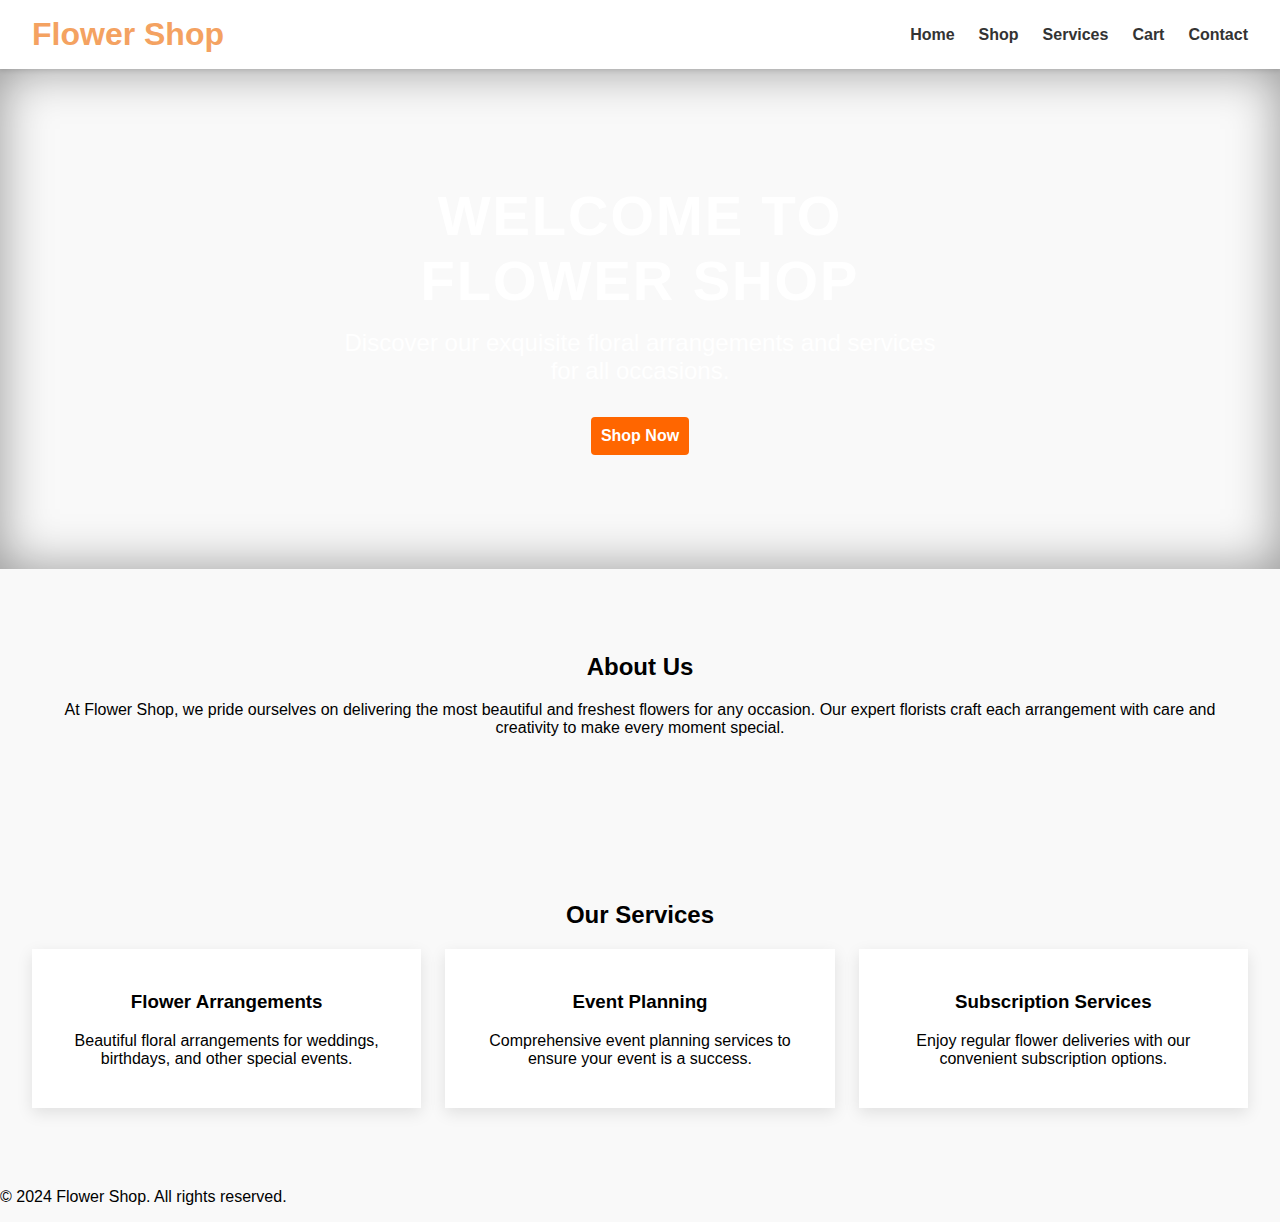
<file: Index.html>
<!DOCTYPE html>
<html lang="en">
<head>
    <meta charset="UTF-8">
    <meta name="viewport" content="width=device-width, initial-scale=1.0">
    <meta name="description" content="Welcome to Flower Shop, where you can discover exquisite floral arrangements and services for all occasions.">
    <title>Flower Shop - Home</title>
    <link rel="stylesheet" href="style.css">
</head>
<body>
    <header>
        <div class="logo">Flower Shop</div>
        <nav>
            <ul>
                <li><a href="index.html">Home</a></li>
                <li><a href="shop.html">Shop</a></li>
                <li><a href="services.html">Services</a></li>
                <li><a href="cart.html">Cart</a></li>
                <li><a href="contact.html">Contact</a></li>
            </ul>
        </nav>
        <div class="menu-toggle">
            <span></span>
            <span></span>
            <span></span>
        </div>
    </header>

    <section class="hero">
        <div class="hero-content">
            <h1>Welcome to Flower Shop</h1>
            <p>Discover our exquisite floral arrangements and services for all occasions.</p>
            <a href="shop.html" class="btn">Shop Now</a>
        </div>
    </section>

    <section id="about">
        <h2>About Us</h2>
        <p>At Flower Shop, we pride ourselves on delivering the most beautiful and freshest flowers for any occasion. Our expert florists craft each arrangement with care and creativity to make every moment special.</p>
    </section>

    <section id="services">
        <h2>Our Services</h2>
        <div class="service-list">
            <div class="service-item">
                <h3>Flower Arrangements</h3>
                <p>Beautiful floral arrangements for weddings, birthdays, and other special events.</p>
            </div>
            <div class="service-item">
                <h3>Event Planning</h3>
                <p>Comprehensive event planning services to ensure your event is a success.</p>
            </div>
            <div class="service-item">
                <h3>Subscription Services</h3>
                <p>Enjoy regular flower deliveries with our convenient subscription options.</p>
            </div>
        </div>
    </section>

    <footer>
        <p>&copy; 2024 Flower Shop. All rights reserved.</p>
    </footer>

    <script src="script.js"></script>
</body>
</html>
</file>
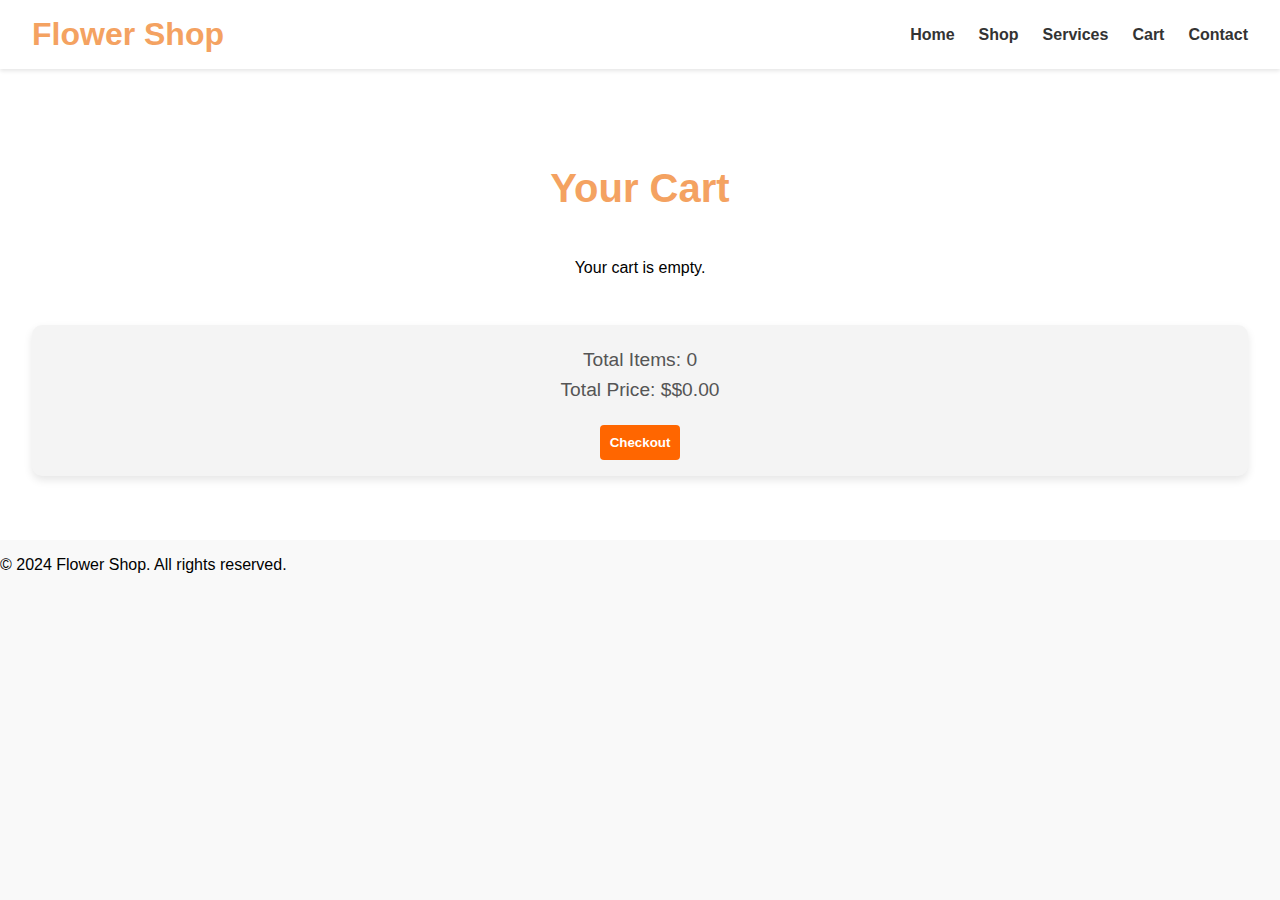
<file: Cart.html>
<!DOCTYPE html>
<html lang="en">
<head>
    <meta charset="UTF-8">
    <meta name="viewport" content="width=device-width, initial-scale=1.0">
    <title>Cart - Flower Shop</title>
    <link rel="stylesheet" href="style.css">
</head>
<body>
    <header>
        <div class="logo">Flower Shop</div>
        <nav>
            <ul>
                <li><a href="index.html">Home</a></li>
                <li><a href="shop.html">Shop</a></li>
                <li><a href="services.html">Services</a></li>
                <li><a href="cart.html">Cart</a></li>
                <li><a href="contact.html">Contact</a></li>
            </ul>
        </nav>
        <div class="menu-toggle">
            <span></span>
            <span></span>
            <span></span>
        </div>
    </header>

    <section id="cart">
        <h2>Your Cart</h2>
        <div class="cart-container" id="cart-items"></div>
        <div class="cart-summary">
            <p>Total Items: <span id="total-items">0</span></p>
            <p>Total Price: $<span id="total-price">0.00</span></p>
            <button class="btn checkout-btn">Checkout</button>
        </div>
    </section>

    <footer>
        <p>&copy; 2024 Flower Shop. All rights reserved.</p>
    </footer>

    <script src="script.js"></script>
</body>
</html>
</file>
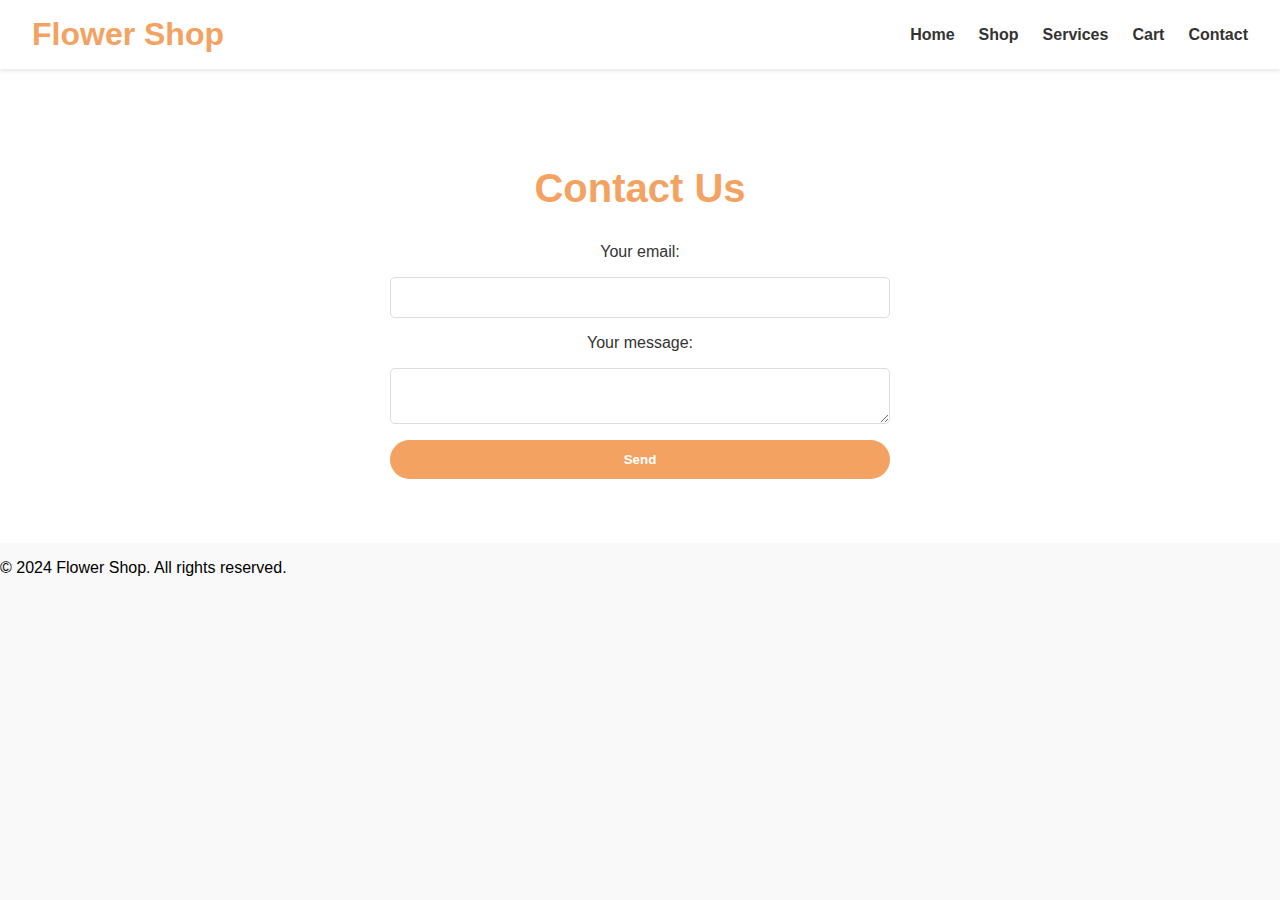
<file: Contact.html>
<!DOCTYPE html>
<html lang="en">
<head>
    <meta charset="UTF-8">
    <meta name="viewport" content="width=device-width, initial-scale=1.0">
    <title>Contact Us - Flower Shop</title>
    <link rel="stylesheet" href="style.css">
</head>
<body>
    <header>
        <div class="logo">Flower Shop</div>
        <nav>
            <ul>
                <li><a href="index.html">Home</a></li>
                <li><a href="shop.html">Shop</a></li>
                <li><a href="services.html">Services</a></li>
                <li><a href="cart.html">Cart</a></li>
                <li><a href="contact.html">Contact</a></li>
            </ul>
        </nav>
        <div class="menu-toggle">
            <span></span>
            <span></span>
            <span></span>
        </div>
    </header>

    <section id="contact">
        <h2>Contact Us</h2>
        <div class="contact-container">
            <div class="contact-form">
                <form action="https://formspree.io/f/xnnakokq" method="POST">
                    <label for="email">Your email:</label>
                    <input type="email" name="email" id="email" required>

                    <label for="message">Your message:</label>
                    <textarea name="message" id="message" required></textarea>

                    <button type="submit">Send</button>
                </form>
            </div>
        </div>
    </section>

    <footer>
        <p>&copy; 2024 Flower Shop. All rights reserved.</p>
    </footer>

    <script src="script.js"></script>
</body>
</html>
</file>
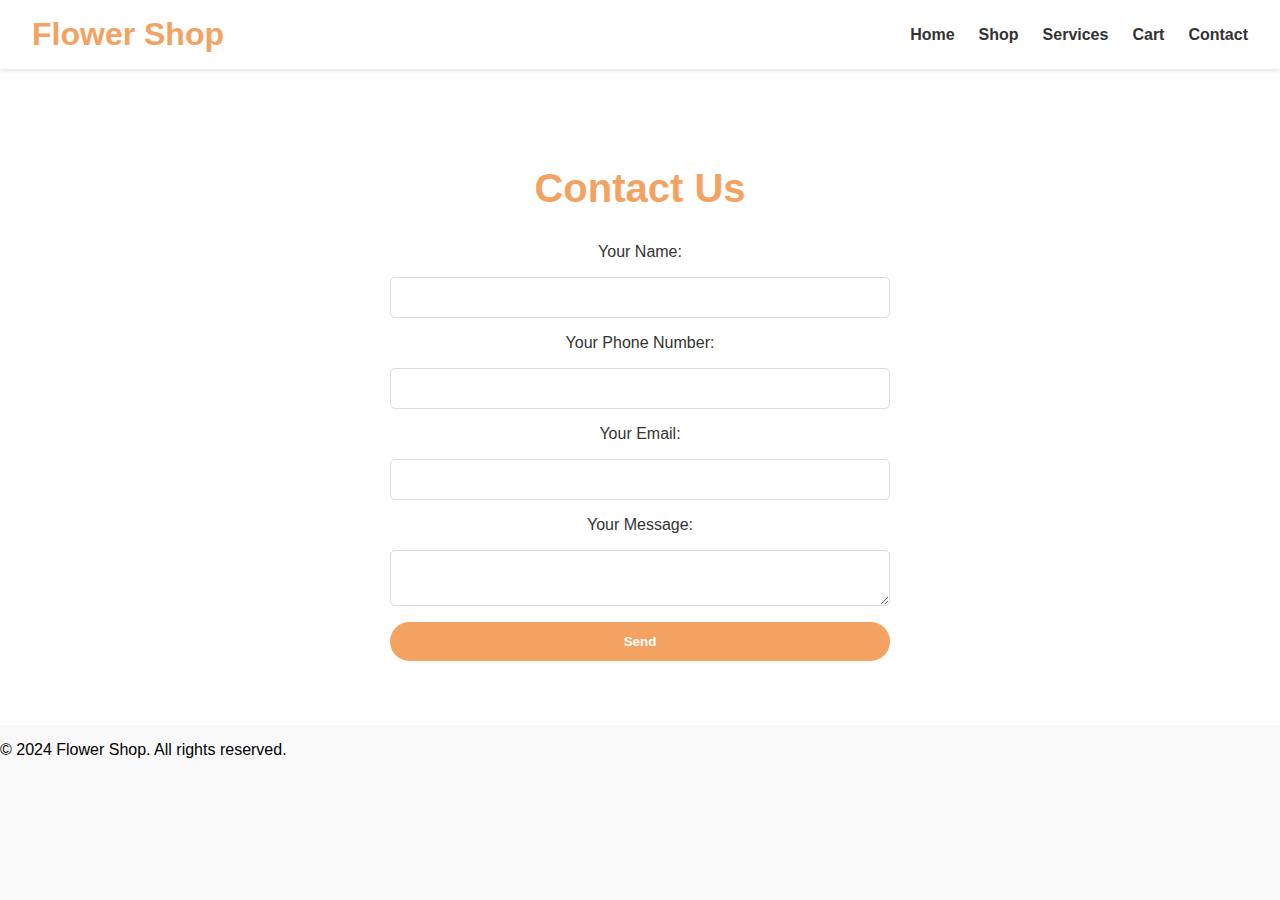
<file: contact.html>
<!DOCTYPE html>
<html lang="en">
<head>
    <meta charset="UTF-8">
    <meta name="viewport" content="width=device-width, initial-scale=1.0">
    <title>Contact Us - Flower Shop</title>
    <link rel="stylesheet" href="style.css">
</head>
<body>
    <header>
        <div class="logo">Flower Shop</div>
        <nav>
            <ul>
                <li><a href="index.html">Home</a></li>
                <li><a href="shop.html">Shop</a></li>
                <li><a href="services.html">Services</a></li>
                <li><a href="cart.html">Cart</a></li>
                <li><a href="contact.html">Contact</a></li>
            </ul>
        </nav>
        <div class="menu-toggle">
            <span></span>
            <span></span>
            <span></span>
        </div>
    </header>

    <section id="contact">
        <h2>Contact Us</h2>
        <div class="contact-container">
            <div class="contact-form">
                <form action="https://formspree.io/f/xnnakokq" method="POST">
     <label for="name">Your Name:</label>
    <input type="text" name="name" id="name" required>

    <label for="phone">Your Phone Number:</label>
    <input type="tel" name="phone" id="phone" required>

    <label for="email">Your Email:</label>
    <input type="email" name="email" id="email" required>

    <label for="message">Your Message:</label>
    <textarea name="message" id="message" required></textarea>

    <button type="submit">Send</button>
</form>
            </div>
        </div>
    </section>

    <footer>
        <p>&copy; 2024 Flower Shop. All rights reserved.</p>
    </footer>

    <script src="script.js"></script>
</body>
</html>
</file>
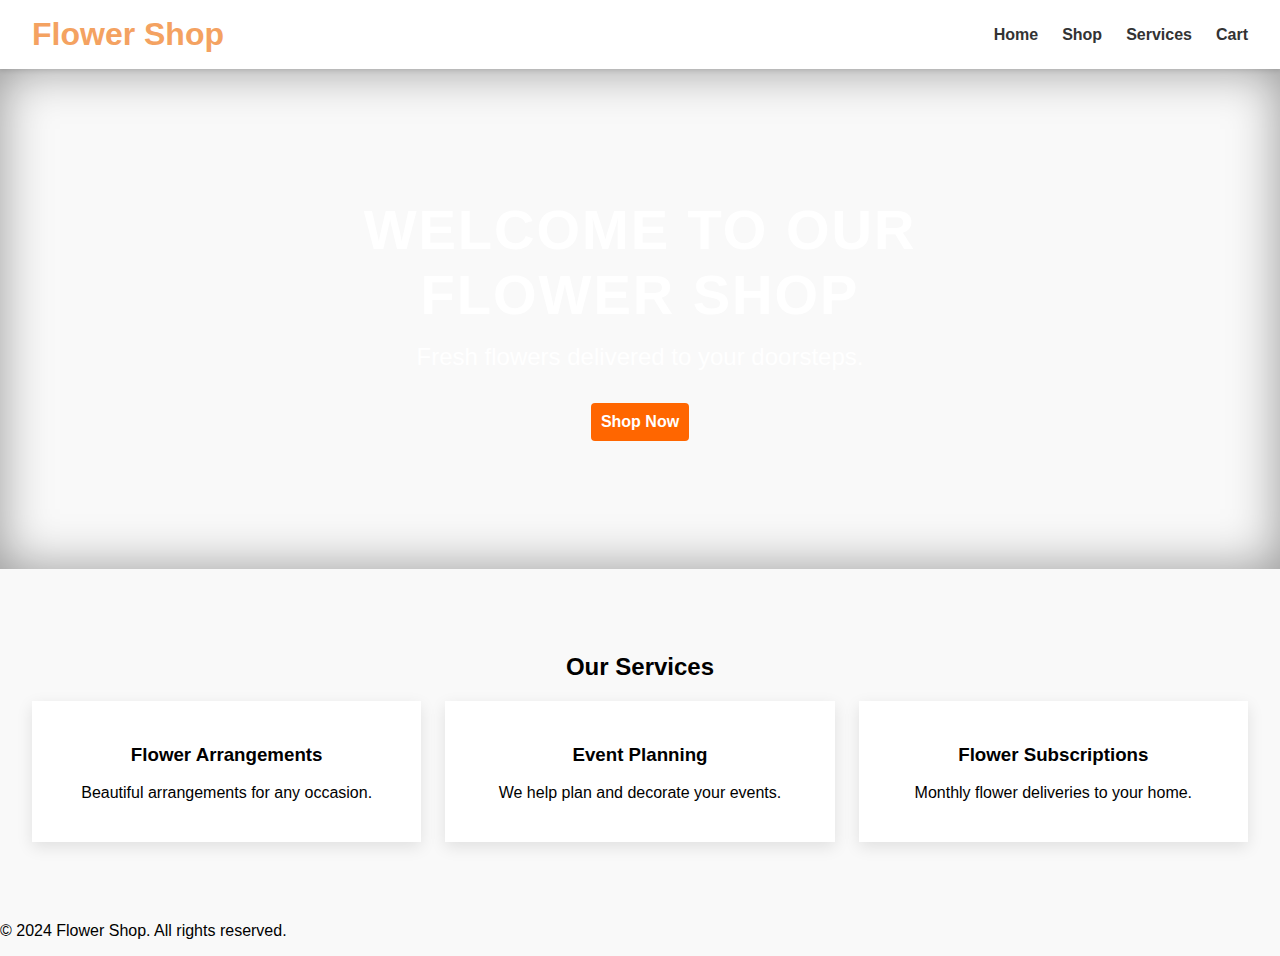
<file: Home.html>
<!DOCTYPE html>
<html lang="en">
<head>
    <meta charset="UTF-8">
    <meta name="viewport" content="width=device-width, initial-scale=1.0">
    <title>Flower Shop - Home</title>
    <link rel="stylesheet" href="style.css">
</head>
<body>
    <header>
        <div class="logo">Flower Shop</div>
        <nav>
            <ul>
                <li><a href="index.html">Home</a></li>
                <li><a href="shop.html">Shop</a></li>
                <li><a href="services.html">Services</a></li>
                <li><a href="cart.html">Cart</a></li>
            </ul>
        </nav>
        <div class="menu-toggle">
            <span></span>
            <span></span>
            <span></span>
        </div>
    </header>
    
    <section class="hero">
        <div class="hero-content">
            <h1>Welcome to Our Flower Shop</h1>
            <p>Fresh flowers delivered to your doorsteps.</p>
            <a href="shop.html" class="btn">Shop Now</a>
        </div>
    </section>
    
    <section id="services">
        <h2>Our Services</h2>
        <div class="service-list">
            <div class="service-item">
                <h3>Flower Arrangements</h3>
                <p>Beautiful arrangements for any occasion.</p>
            </div>
            <div class="service-item">
                <h3>Event Planning</h3>
                <p>We help plan and decorate your events.</p>
            </div>
            <div class="service-item">
                <h3>Flower Subscriptions</h3>
                <p>Monthly flower deliveries to your home.</p>
            </div>
        </div>
    </section>
    
    <footer>
        <p>&copy; 2024 Flower Shop. All rights reserved.</p>
    </footer>

    <script src="script.js"></script>
</body>
</html>
</file>
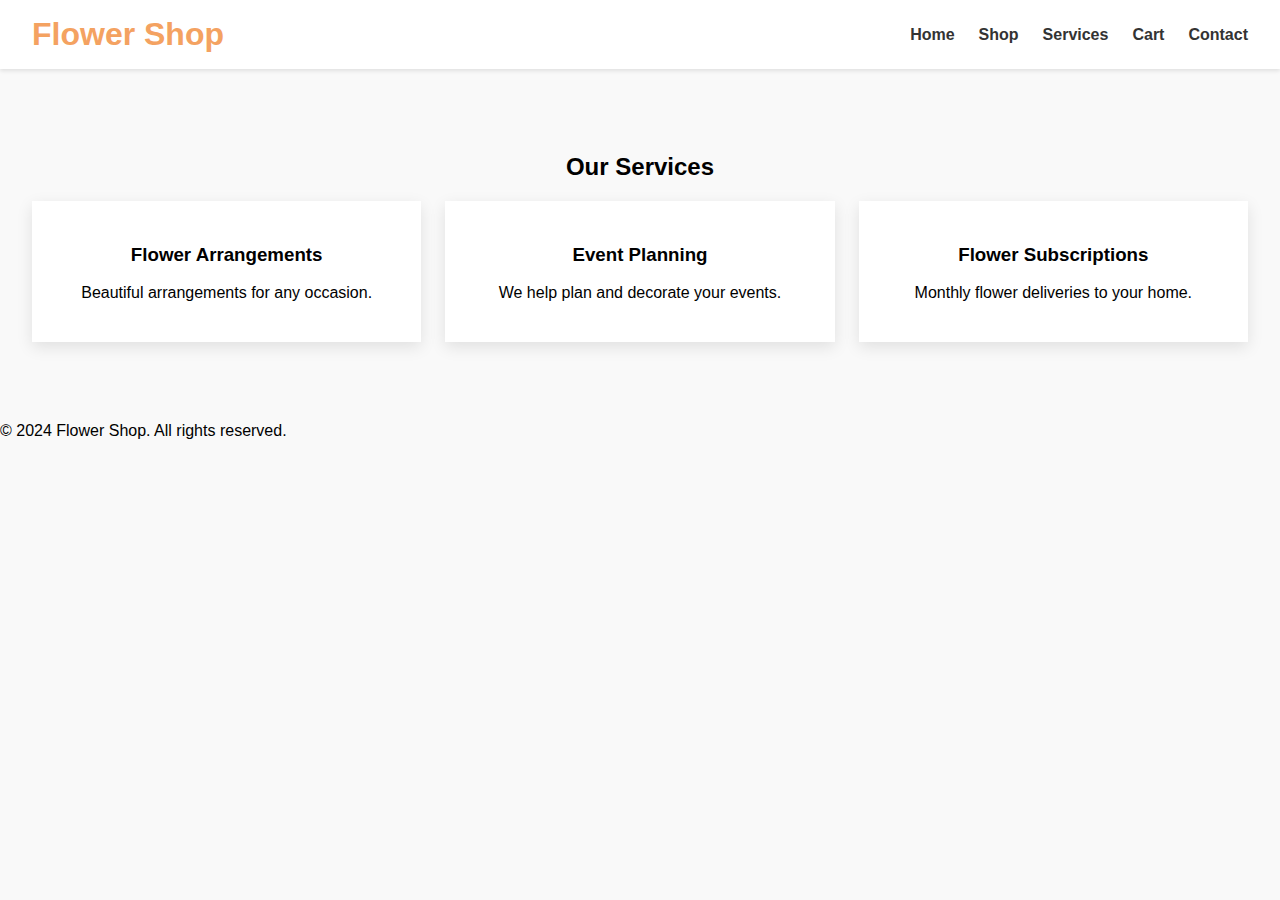
<file: Services.html>
<!DOCTYPE html>
<html lang="en">
<head>
    <meta charset="UTF-8">
    <meta name="viewport" content="width=device-width, initial-scale=1.0">
    <title>Flower Shop - Services</title>
    <link rel="stylesheet" href="style.css">
</head>
<body>
    <header>
        <div class="logo">Flower Shop</div>
        <nav>
            <ul>
                <li><a href="index.html">Home</a></li>
                <li><a href="shop.html">Shop</a></li>
                <li><a href="services.html">Services</a></li>
                <li><a href="cart.html">Cart</a></li>
                <li><a href="contact.html">Contact</a></li>
            </ul>
        </nav>
        <div class="menu-toggle">
            <span></span>
            <span></span>
            <span></span>
        </div>
    </header>

    <section id="services">
        <h2>Our Services</h2>
        <div class="service-list">
            <div class="service-item">
                <h3>Flower Arrangements</h3>
                <p>Beautiful arrangements for any occasion.</p>
            </div>
            <div class="service-item">
                <h3>Event Planning</h3>
                <p>We help plan and decorate your events.</p>
            </div>
            <div class="service-item">
                <h3>Flower Subscriptions</h3>
                <p>Monthly flower deliveries to your home.</p>
            </div>
        </div>
    </section>
    
    <footer>
        <p>&copy; 2024 Flower Shop. All rights reserved.</p>
    </footer>

    <script src="script.js"></script>
</body>
</html>
</file>
<file: style.css>
/* General Styles */
:root {
    --primary-color: #f4a261;
    --secondary-color: #e07a5f;
    --text-color: #333;
    --background-color: #f9f9f9;
}

body {
    font-family: 'Poppins', sans-serif;
    margin: 0;
    padding: 0;
    box-sizing: border-box;
    background-color: var(--background-color);
}

a {
    text-decoration: none;
    color: var(--text-color);
}

header {
    display: flex;
    justify-content: space-between;
    align-items: center;
    padding: 1rem 2rem;
    background-color: #ffffff;
    box-shadow: 0 2px 4px rgba(0, 0, 0, 0.1);
    position: relative;
}

header .logo {
    font-size: 2rem;
    font-weight: bold;
    color: var(--primary-color);
}

header nav ul {
    list-style: none;
    display: flex;
    gap: 1.5rem;
    margin: 0;
    padding: 0;
}

header nav ul li a {
    color: var(--text-color);
    font-weight: bold;
    transition: color 0.3s;
}

header nav ul li a:hover {
    color: var(--primary-color);
}

.menu-toggle {
    display: none;
    flex-direction: column;
    cursor: pointer;
}

.menu-toggle span {
    background: var(--text-color);
    height: 3px;
    width: 25px;
    margin: 4px 0;
    transition: 0.3s;
}

.hero {
    background: url('https://via.placeholder.com/1200x600') no-repeat center center/cover;
    height: 500px;
    color: #fff;
    text-align: center;
    display: flex;
    justify-content: center;
    align-items: center;
    padding: 0 2rem;
    box-shadow: inset 0 0 50px rgba(0, 0, 0, 0.4);
}

.hero-content {
    max-width: 600px;
}

.hero h1 {
    font-size: 3.5rem;
    margin: 0;
    letter-spacing: 2px;
    text-transform: uppercase;
}

.hero p {
    font-size: 1.5rem;
    margin: 1rem 0;
}

.btn {
    background-color: var(--primary-color);
    color: #fff;
    padding: 0.75rem 1.5rem;
    border-radius: 25px;
    margin-top: 1rem;
    display: inline-block;
    font-weight: bold;
    transition: background-color 0.3s, transform 0.3s;
}

.btn:hover {
    background-color: var(--secondary-color);
    transform: translateY(-3px);
}

/* Section Styles */
section {
    padding: 4rem 2rem;
    text-align: center;
}

#services .service-list {
    display: flex;
    justify-content: space-between;
    flex-wrap: wrap;
    gap: 1.5rem;
}

#services .service-item {
    flex: 1;
    min-width: 200px;
    max-width: 30%;
    background: #ffffff;
    padding: 1.5rem;
    box-shadow: 0 5px 15px rgba(0, 0, 0, 0.1);
    transition: transform 0.3s, box-shadow 0.3s;
}

#services .service-item:hover {
    transform: translateY(-5px);
    box-shadow: 0 8px 20px rgba(0, 0, 0, 0.2);
}

/* Responsive Styling */
@media (max-width: 768px) {
    header nav ul {
        display: none;
    }

    .menu-toggle {
        display: flex;
    }

    #services .service-item {
        max-width: 100%;
    }

    .hero {
        height: 300px;
    }

    .hero h1 {
        font-size: 2.5rem;
    }

    .hero p {
        font-size: 1.2rem;
    }
}

@media (max-width: 480px) {
    .btn {
        padding: 0.6rem 1rem;
    }
    
    .hero h1 {
        font-size: 2rem;
    }
    
    .hero p {
        font-size: 1rem;
    }
}

/* Contact Page Styles */
#contact {
    padding: 4rem 2rem;
    background-color: #ffffff;
}

#contact h2 {
    text-align: center;
    font-size: 2.5rem;
    margin-bottom: 2rem;
    color: #f4a261;
}

.contact-container {
    display: flex;
    justify-content: space-around;
    flex-wrap: wrap;
    gap: 2rem;
}

.contact-info,
.contact-form {
    flex: 1 1 45%;
    max-width: 500px;
}

.contact-info {
    background: #f9f9f9;
    border-radius: 10px;
    padding: 2rem;
    box-shadow: 0 4px 8px rgba(0,0,0,0.1);
}

.contact-info h3 {
    font-size: 1.5rem;
    color: #f4a261;
    margin-bottom: 0.5rem;
}

.contact-info p {
    font-size: 1rem;
    color: #555;
    margin: 0.5rem 0;
}

.contact-form form {
    display: flex;
    flex-direction: column;
    gap: 1rem;
}

.contact-form label {
    font-size: 1rem;
    color: #333;
}

.contact-form input,
.contact-form textarea {
    padding: 0.75rem;
    border-radius: 5px;
    border: 1px solid #ddd;
}

.contact-form button {
    background-color: #f4a261;
    color: #fff;
    padding: 0.75rem;
    border-radius: 25px;
    border: none;
    cursor: pointer;
    font-weight: bold;
    transition: background-color 0.3s;
}

.contact-form button:hover {
    background-color: #e07a5f;
}

/* Cart Page Styles */
#cart {
    padding: 4rem 2rem;
    background-color: #ffffff;
}

#cart h2 {
    text-align: center;
    font-size: 2.5rem;
    margin-bottom: 2rem;
    color: #f4a261;
}

.cart-container {
    display: flex;
    flex-direction: column;
    gap: 2rem;
}

.cart-item {
    display: flex;
    align-items: center;
    background: #f9f9f9;
    border-radius: 10px;
    padding: 1rem;
    box-shadow: 0 4px 8px rgba(0,0,0,0.1);
}

.cart-item-image {
    max-width: 150px;
    border-radius: 10px;
    margin-right: 1rem;
}

.cart-item-details {
    flex: 1;
}

.cart-item h3 {
    font-size: 1.5rem;
    color: #333;
    margin: 0 0 0.5rem;
}

.cart-item-price {
    font-size: 1.2rem;
    color: #f4a261;
    margin: 0 0 1rem;
}

.remove-btn {
    background-color: #e07a5f;
    color: #fff;
    padding: 0.5rem 1rem;
    border-radius: 25px;
    border: none;
    cursor: pointer;
    font-weight: bold;
    transition: background-color 0.3s;
}

.remove-btn:hover {
    background-color: #d05d4c;
}

.cart-summary {
    margin-top: 2rem;
    padding: 1rem;
    background: #f4f4f4;
    border-radius: 10px;
    box-shadow: 0 4px 8px rgba(0,0,0,0.1);
    text-align: center;
}

.cart-summary h3 {
    font-size: 1.8rem;
    color: #f4a261;
    margin-bottom: 1rem;
}

.cart-summary p {
    font-size: 1.2rem;
    color: #555;
    margin: 0.5rem 0;
}

.checkout-btn {
    background-color: #f4a261;
    color: #fff;
    padding: 0.75rem 1.5rem;
    border-radius: 25px;
    border: none;
    cursor: pointer;
    font-weight: bold;
    transition: background-color 0.3s;
}

.checkout-btn:hover {
    background-color: #e07a5f;
}
.product-container {
    display: flex;
    flex-wrap: wrap;
    gap: 20px;
    justify-content: center;
}

.product-item {
    border: 1px solid #ddd;
    border-radius: 8px;
    padding: 16px;
    text-align: center;
    width: 200px;
}

.product-image {
    width: 100%;
    height: auto;
    border-bottom: 1px solid #ddd;
    margin-bottom: 10px;
}

.btn {
    background-color: #f60;
    color: white;
    border: none;
    padding: 10px;
    border-radius: 4px;
    cursor: pointer;
}

.btn:hover {
    background-color: #e55;
}
</file>
